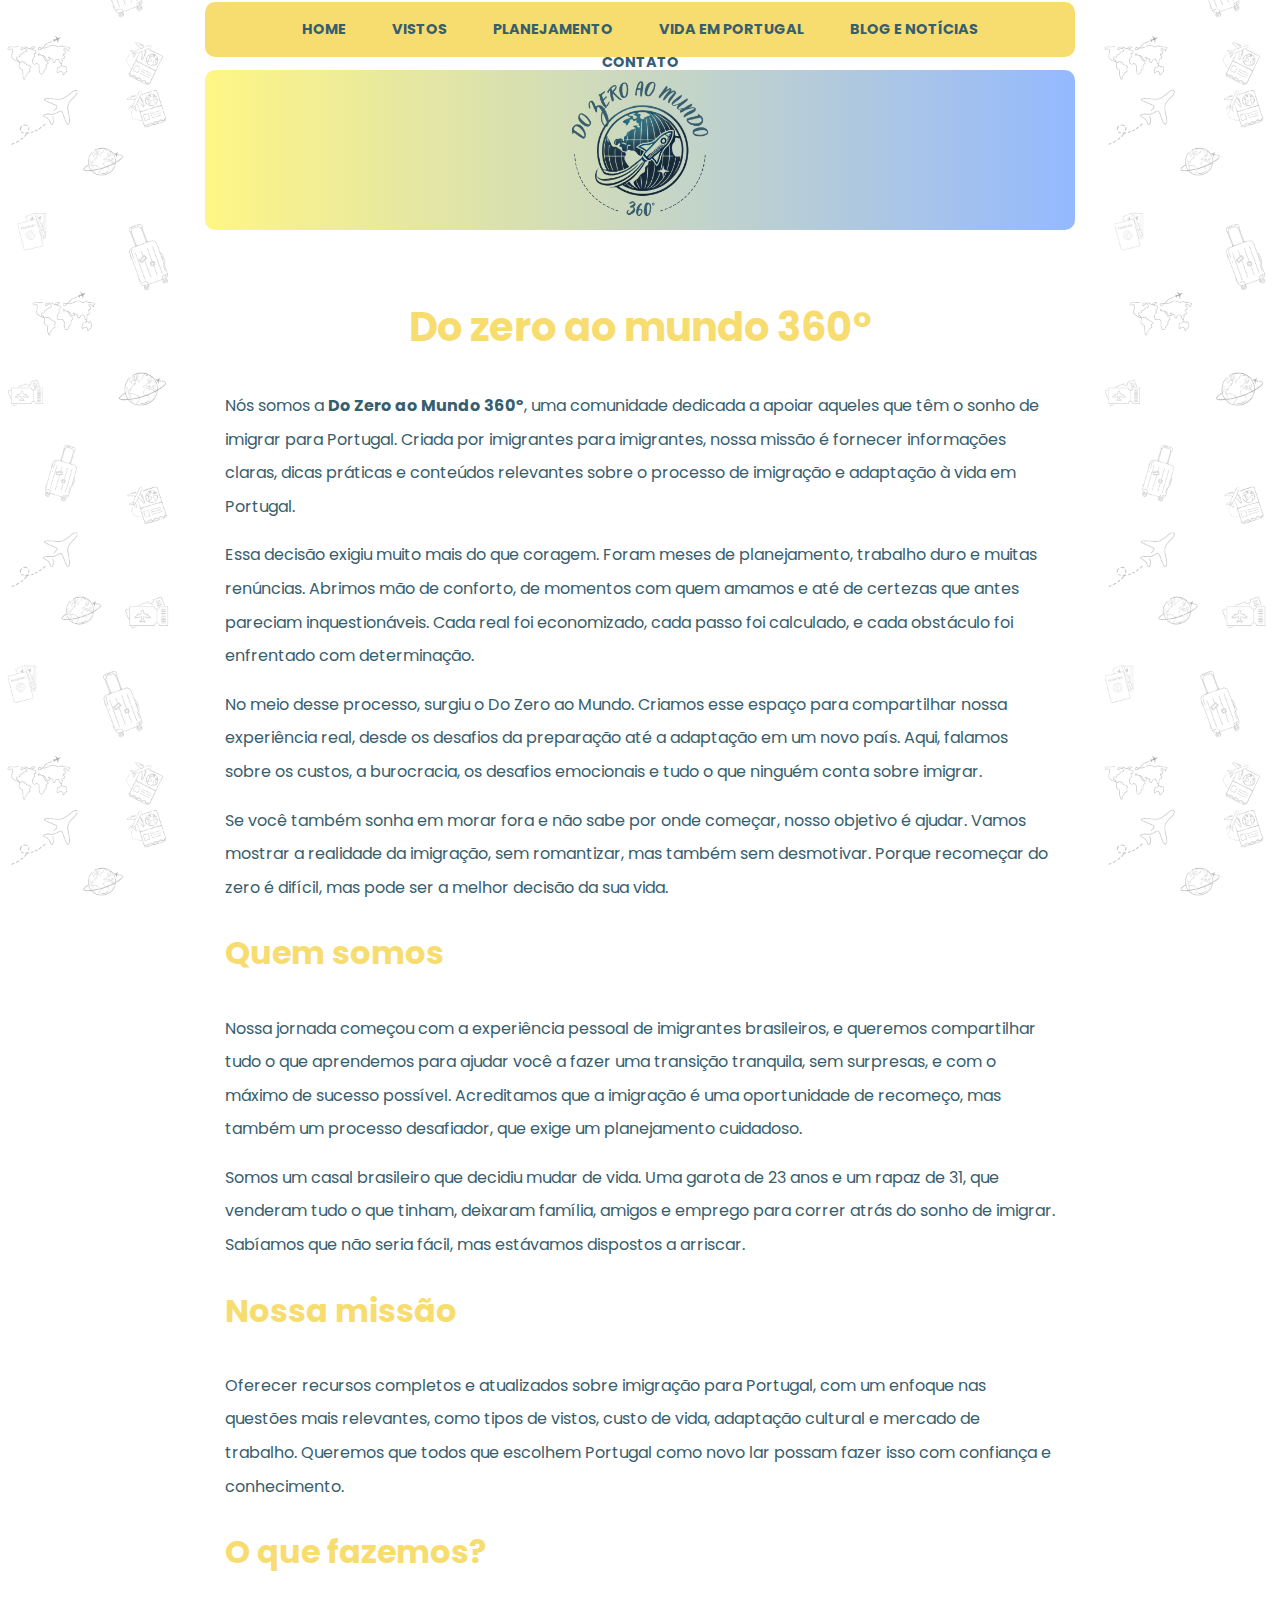
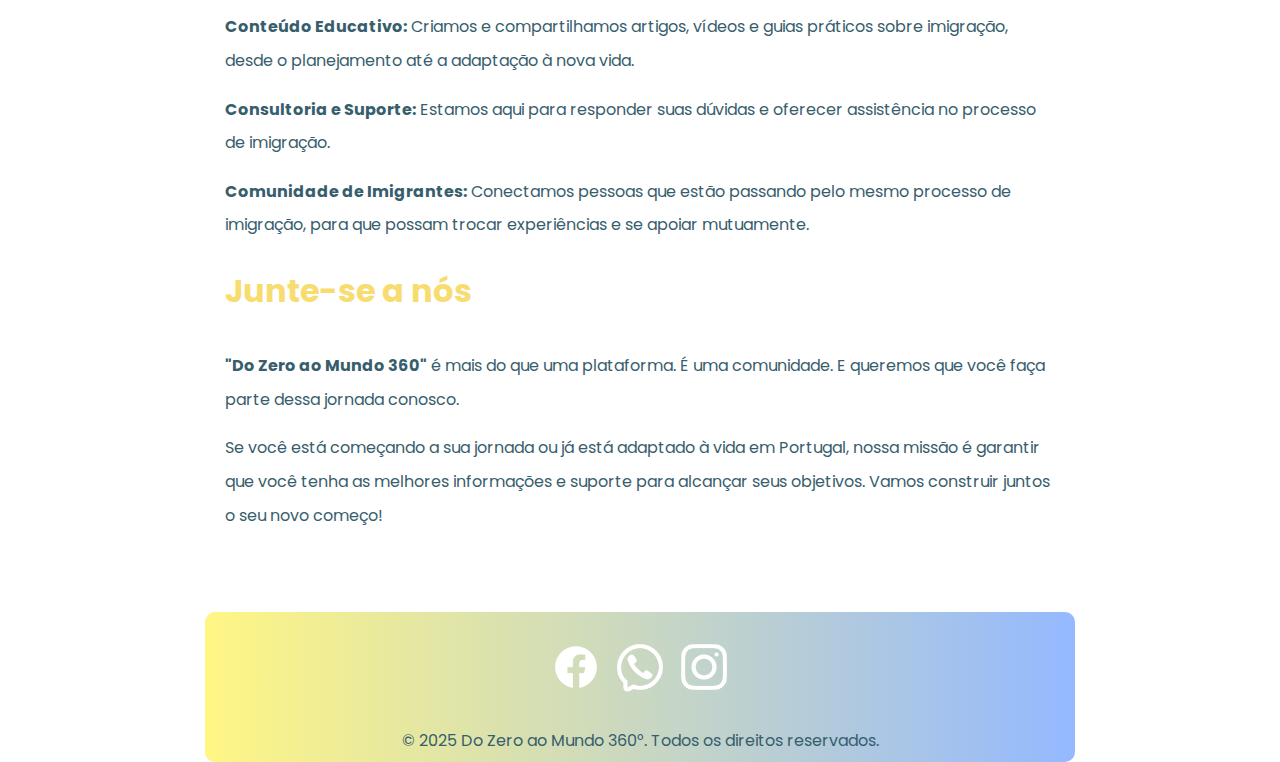
<file: html/index.html>
<!DOCTYPE html>
<html lang="pt-BR">
<head>
    <meta charset="UTF-8">
    <meta name="viewport" content="width=device-width, initial-scale=1.0">
    <title>Do Zero ao Mundo 360º</title>
    <link rel="stylesheet" href="../css/estilo.css">
    <link rel="shortcut icon" href="../img/android-chrome-192x192.png" type="image/x-icon">
    <link href="https://fonts.googleapis.com/css2?family=Poppins:wght@400;600&display=swap" rel="stylesheet">
</head>
<body>
    <header>
        <nav>
            <ul>
                <li><a href="#home">HOME</a></li>
                <li><a href="vistos.html">VISTOS</a></li>
                <li><a href="#planejamento">PLANEJAMENTO</a></li>
                <li><a href="#vida-em-portugal">VIDA EM PORTUGAL</a></li>
                <li><a href="#blog">BLOG E NOTÍCIAS</a></li>
                <li><a href="#contato">CONTATO</a></li>
            </ul>
        </nav>
        <div class="logo">
            <img class="img-logo" src="../img/logo grande.png" alt="Do Zero ao Mundo 360°">
        </div>
    </header>

    <main>
        <section>
            <h1 class="centro">Do zero ao mundo 360°</h1>
            <p>
                Nós somos a <strong>Do Zero ao Mundo 360º</strong>, uma comunidade dedicada a apoiar aqueles que têm o sonho de imigrar para Portugal. Criada por imigrantes para imigrantes, nossa missão é fornecer informações claras, dicas práticas e conteúdos relevantes sobre o processo de imigração e adaptação à vida em Portugal.
            </p>
            <p>
                Essa decisão exigiu muito mais do que coragem. Foram meses de planejamento, trabalho duro e muitas renúncias. Abrimos mão de conforto, de momentos com quem amamos e até de certezas que antes pareciam inquestionáveis. Cada real foi economizado, cada passo foi calculado, e cada obstáculo foi enfrentado com determinação.
            </p>
            <p>
                No meio desse processo, surgiu o Do Zero ao Mundo. Criamos esse espaço para compartilhar nossa experiência real, desde os desafios da preparação até a adaptação em um novo país. Aqui, falamos sobre os custos, a burocracia, os desafios emocionais e tudo o que ninguém conta sobre imigrar.
            </p>
            <p>
                Se você também sonha em morar fora e não sabe por onde começar, nosso objetivo é ajudar. Vamos mostrar a realidade da imigração, sem romantizar, mas também sem desmotivar. Porque recomeçar do zero é difícil, mas pode ser a melhor decisão da sua vida.
            </p>
        </section>

        <section>
            <h2>Quem somos</h2>
            <p>
                Nossa jornada começou com a experiência pessoal de imigrantes brasileiros, e queremos compartilhar tudo o que aprendemos para ajudar você a fazer uma transição tranquila, sem surpresas, e com o máximo de sucesso possível. Acreditamos que a imigração é uma oportunidade de recomeço, mas também um processo desafiador, que exige um planejamento cuidadoso.
            </p>
            <p>
                Somos um casal brasileiro que decidiu mudar de vida. Uma garota de 23 anos e um rapaz de 31, que venderam tudo o que tinham, deixaram família, amigos e emprego para correr atrás do sonho de imigrar. Sabíamos que não seria fácil, mas estávamos dispostos a arriscar.
            </p>
        </section>

        <section>
            <h2>Nossa missão</h2>
            <p>Oferecer recursos completos e atualizados sobre imigração para Portugal, com um enfoque nas questões mais relevantes, como tipos de vistos, custo de vida, adaptação cultural e mercado de trabalho. Queremos que todos que escolhem Portugal como novo lar possam fazer isso com confiança e conhecimento.</p>
        </section>

        <section>
            <h2>O que fazemos?</h2>
            <p><strong><a class="links" href="">Conteúdo Educativo:</a></strong> Criamos e compartilhamos artigos, vídeos e guias práticos sobre imigração, desde o planejamento até a adaptação à nova vida.</p>
            <p><strong><a class="links" href="">Consultoria e Suporte:</a></strong> Estamos aqui para responder suas dúvidas e oferecer assistência no processo de imigração.</p>
            <p><strong><a class="links" href="">Comunidade de Imigrantes:</a></strong> Conectamos pessoas que estão passando pelo mesmo processo de imigração, para que possam trocar experiências e se apoiar mutuamente.</p>
        </section>

        <section>
            <h2>Junte-se a nós</h2>
            <p><strong><a class="links" href="index.html">"Do Zero ao Mundo 360"</a></strong> é mais do que uma plataforma. É uma comunidade. E queremos que você faça parte dessa jornada conosco.</p>
            <p>Se você está começando a sua jornada ou já está adaptado à vida em Portugal, nossa missão é garantir que você tenha as melhores informações e suporte para alcançar seus objetivos. Vamos construir juntos o seu novo começo!</p>
            
        </section>
    </main>
    <footer>
        <div id="contato" class="rodape">
            <a href=""><img class="img-rodape" src="../img/facebook-svgrepo-com.png" alt="Facebook"></a>
            <a href=""><img class="img-rodape" src="../img/whatsapp-svgrepo-com.png" alt="Whatsapp"></a>
            <a href="https://www.instagram.com/dozeroaomundo360/" target="_blank"><img class="img-rodape" src="../img/instagram-svgrepo-com.png" alt="Instagram"></a>
        </div>
        <p class="rodape-destaque centro">&copy; 2025 Do Zero ao Mundo 360°. Todos os direitos reservados.</p>
    </footer>
</body>
</html>
</file>
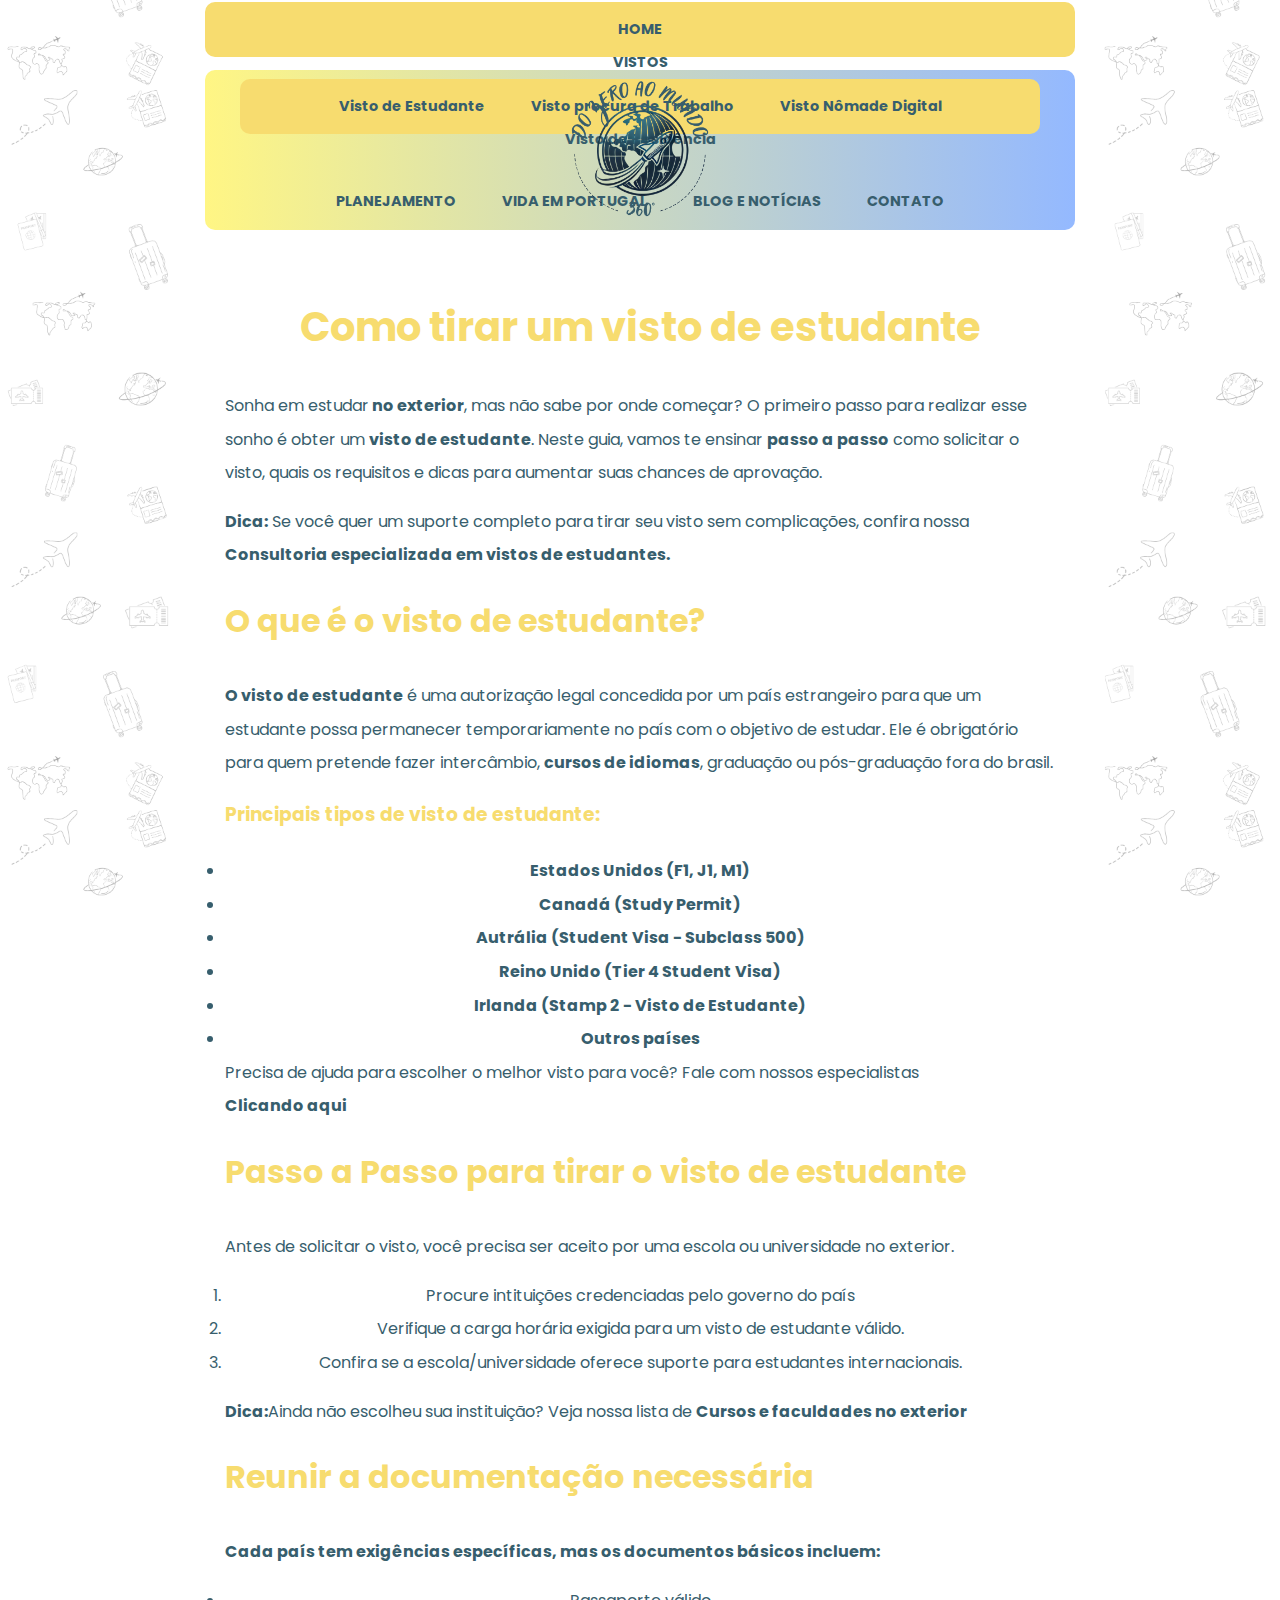
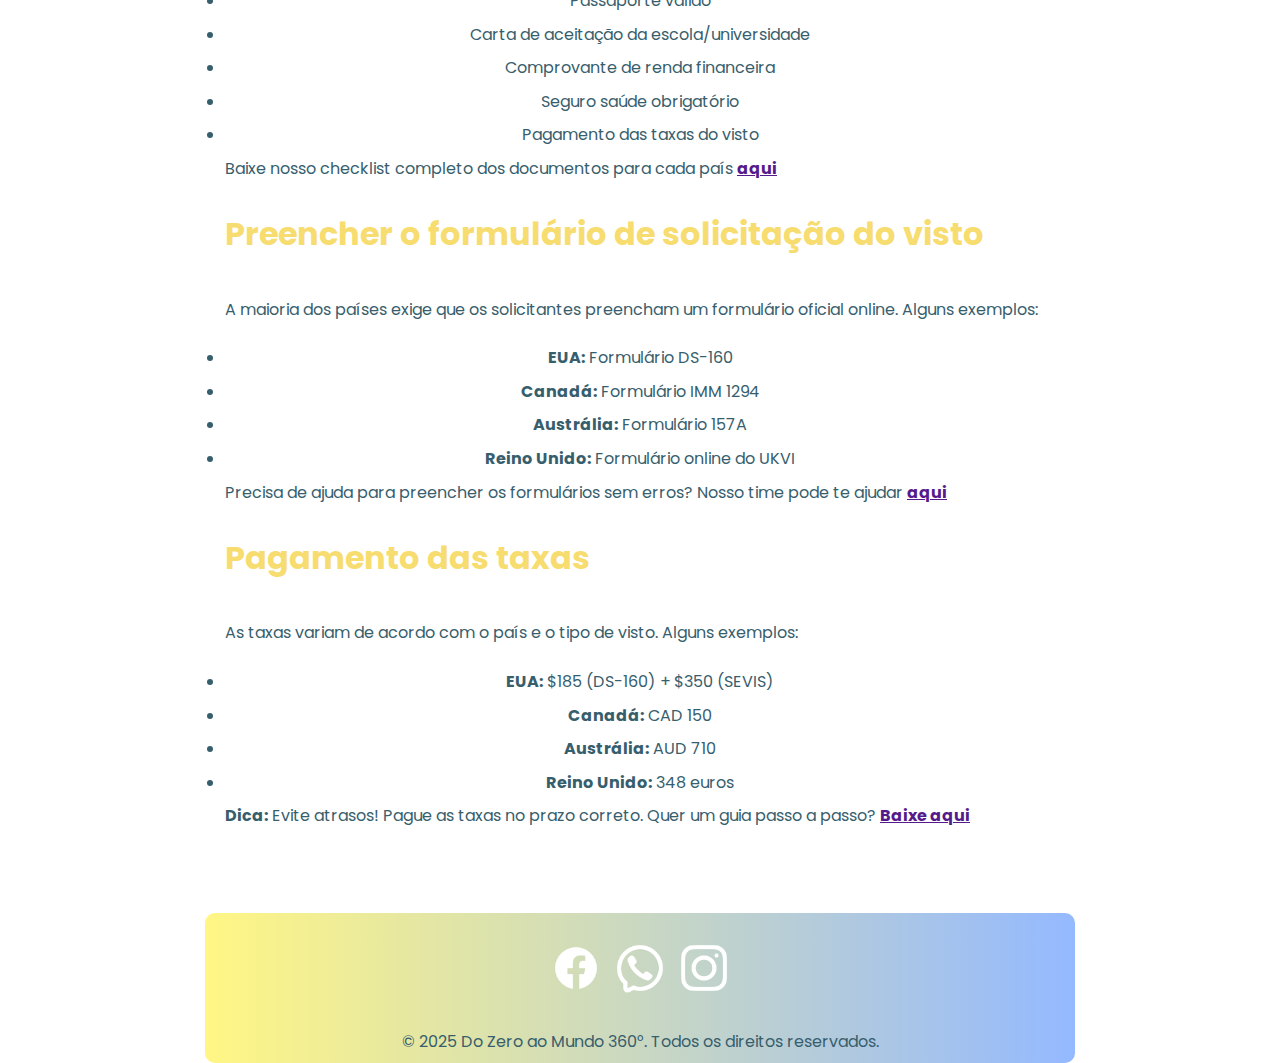
<file: html/estudante.html>
<!DOCTYPE html>
<html lang="pt-BR">
<head>
    <meta charset="UTF-8">
    <meta name="viewport" content="width=device-width, initial-scale=1.0">
    <title>Do Zero ao Mundo 360°</title>
    <link rel="stylesheet" href="../css/estilo.css">
    <link rel="shortcut icon" href="../img/android-chrome-192x192.png" type="image/x-icon">
    <link href="https://fonts.googleapis.com/css2?family=Poppins:wght@400;600&display=swap" rel="stylesheet">
</head>
<body>
    <header>
        <nav>
            <ul>
                <li><a href="index.html">HOME</a></li>
                <li class="dropdown">
                    <a href="#vistos">VISTOS</a>
                    <ul class="dropdown-menu">
                        <li><a href="#">Visto de Estudante</a></li>
                        <li><a href="trabalho.html">Visto procura de Trabalho</a></li>
                        <li><a href="nomade.html">Visto Nômade Digital</a></li>
                        <li><a href="residencia.html">Visto de Residência</a></li>
                    </ul>
                </li>
                <li><a href="#planejamento">PLANEJAMENTO</a></li>
                <li><a href="#vida-em-portugal">VIDA EM PORTUGAL</a></li>
                <li><a href="#blog">BLOG E NOTÍCIAS</a></li>
                <li><a href="#contato">CONTATO</a></li>
            </ul>
        </nav>
        <div class="logo">
            <img class="img-logo" src="../img/logo grande.png" alt="Do Zero ao Mundo 360°">
        </div>
    </header>
    <main>
        <section>
            <h1 class="centro">Como tirar um visto de estudante</h1>
            <p>
                Sonha em estudar<strong> no exterior</strong>, mas não sabe por onde começar? O primeiro passo para realizar esse sonho é obter um <strong>visto de estudante</strong>. Neste guia, vamos te ensinar <strong>passo a passo</strong> como solicitar o visto, quais os requisitos e dicas para aumentar suas chances de aprovação.
            </p>
            <p>
               <strong>Dica:</strong> Se você quer um suporte completo para tirar seu visto sem complicações, confira nossa <strong><a class="links" href="tel:82981886616">Consultoria especializada em vistos de estudantes.</a></strong>
            </p>
        </section>

        <section>
            <h2>O que é o visto de estudante?</h2>
            <p>
                <strong>O visto de estudante</strong> é uma autorização legal concedida por um país estrangeiro para que um estudante possa permanecer temporariamente no país com o objetivo de estudar. Ele é obrigatório para quem pretende fazer intercâmbio, <strong><a class="links" href="#linkdocursoaqui" target="_blank">cursos de idiomas</a></strong>, graduação ou pós-graduação fora do brasil.
            </p>
            <h3>Principais tipos de visto de estudante:</h3>
            <ul class="lista-visto-estudante">
                <li><strong><a class="links" href="link para falar do visto" target="_blank">Estados Unidos (F1, J1, M1)</a></strong></li>
                <li><strong><a class="links" href="">Canadá (Study Permit)</a></strong></li>
                <li><strong><a class="links" href="">Autrália (Student Visa - Subclass 500)</a></strong></li>
                <li><strong><a class="links" href="">Reino Unido (Tier 4 Student Visa)</a></strong></li>
                <li><strong><a class="links" href="">Irlanda (Stamp 2 - Visto de Estudante)</a></strong></li>
                <li><strong><a class="links" href="">Outros países</a></strong></li>
            </ul>
            <p>
                Precisa de ajuda para escolher o melhor visto para você? Fale com nossos especialistas <br><strong><a class="links" href="tel:82981886616">Clicando aqui</a></strong>
            </p>
        </section>

        <section>
            <h2>Passo a Passo para tirar o visto de estudante</h2>
            <p>Antes de solicitar o visto, você precisa ser aceito por uma escola ou universidade no exterior.
                <ol class="lista-visto-estudante">
                    <li>Procure intituições credenciadas pelo governo do país</li>
                    <li>Verifique a carga horária exigida para um visto de estudante válido.</li>
                    <li>Confira se a escola/universidade oferece suporte para estudantes internacionais.</li>
                </ol>
            </p>
            <p>
                <strong>Dica:</strong>Ainda não escolheu sua instituição? Veja nossa lista de <strong><a class="links" href="tel:82981886616"> Cursos e faculdades no exterior</a></strong>
            </p>
        </section>

        <section>
            <h2>Reunir a documentação necessária</h2>
            <p><strong>Cada país tem exigências específicas, mas os documentos básicos incluem:</strong></p>
                <ul class="lista-visto-estudante">
                    <li>Passaporte válido</li>
                    <li>Carta de aceitação da escola/universidade</li>
                    <li>Comprovante de renda financeira</li>
                    <li>Seguro saúde obrigatório</li>
                    <li>Pagamento das taxas do visto</li>
                </ul>
                <p>Baixe nosso checklist completo dos documentos para cada país <strong><a href="">aqui</a></strong></p>
        </section>

        <section>
            <h2>Preencher o formulário de solicitação do visto</h2>
            <p>A maioria dos países exige que os solicitantes preencham um formulário oficial online. Alguns exemplos:</p>
            <ul class="lista-visto-estudante">
                <li><strong>EUA:</strong> Formulário DS-160</li>
                <li><strong>Canadá:</strong> Formulário IMM 1294</li>
                <li><strong>Austrália:</strong> Formulário 157A</li>
                <li><strong>Reino Unido:</strong> Formulário online do UKVI</li>
            </ul>
            <p>Precisa de ajuda para preencher os formulários sem erros? Nosso time pode te ajudar <strong><a href="">aqui</a></strong></p>
        </section>
        <section>
            <h2>Pagamento das taxas</h2>
            <p>As taxas variam de acordo com o país e o tipo de visto. Alguns exemplos:</p>
            <ul class="lista-visto-estudante">
                <li><strong>EUA:</strong> $185 (DS-160) + $350 (SEVIS)</li>
                <li><strong>Canadá:</strong> CAD 150</li>
                <li><strong>Austrália:</strong> AUD 710</li>
                <li><strong>Reino Unido:</strong> 348 euros</li>
            </ul>
            <p><strong>Dica:</strong> Evite atrasos! Pague as taxas no prazo correto. Quer um guia passo a passo? <strong><a href="">Baixe aqui</a></strong></p>
        </section>
    </main>
    <footer>
        <div id="contato" class="rodape">
            <a href=""><img class="img-rodape" src="../img/facebook-svgrepo-com.png" alt="Facebook"></a>
            <a href=""><img class="img-rodape" src="../img/whatsapp-svgrepo-com.png" alt="Whatsapp"></a>
            <a href="https://www.instagram.com/dozeroaomundo360/" target="_blank"><img class="img-rodape" src="../img/instagram-svgrepo-com.png" alt="Instagram"></a>
        </div>
        <p class="rodape-destaque centro">&copy; 2025 Do Zero ao Mundo 360°. Todos os direitos reservados.</p>
    </footer>
   
</body>
</html>
</file>
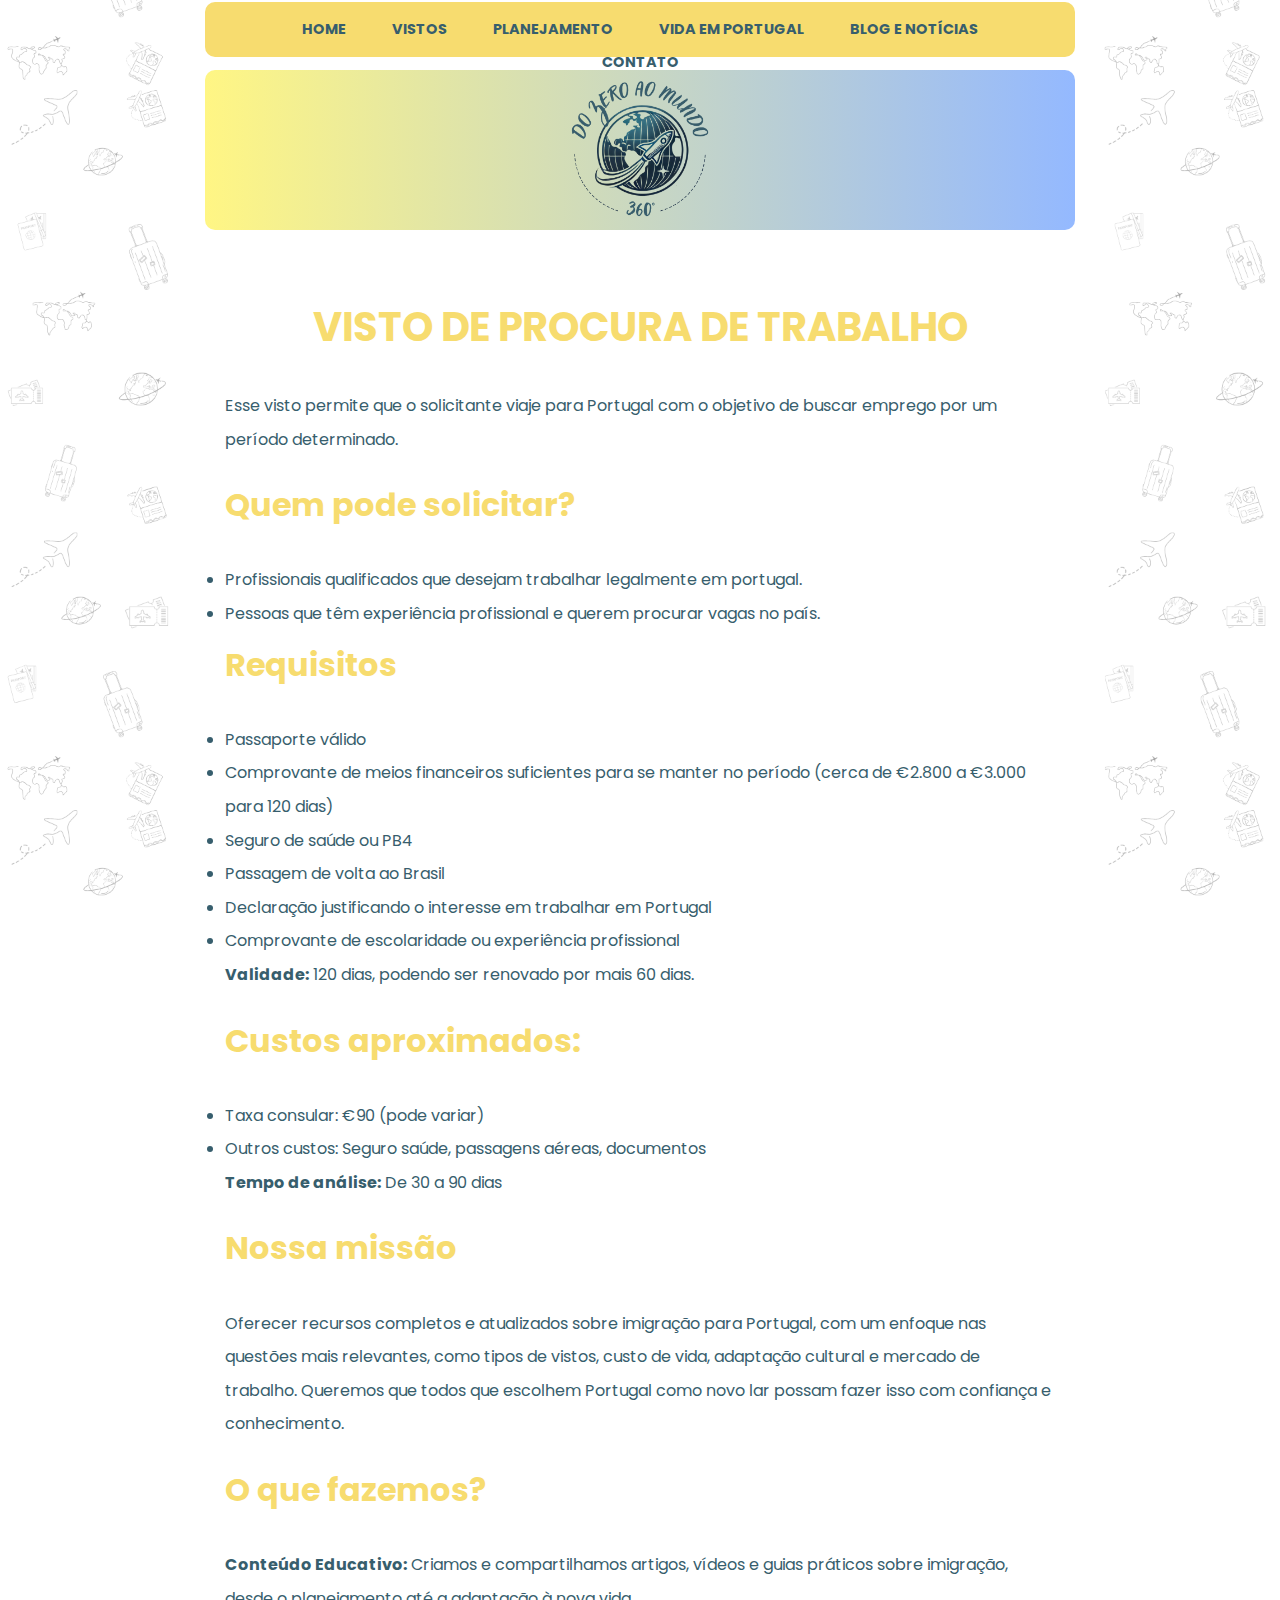
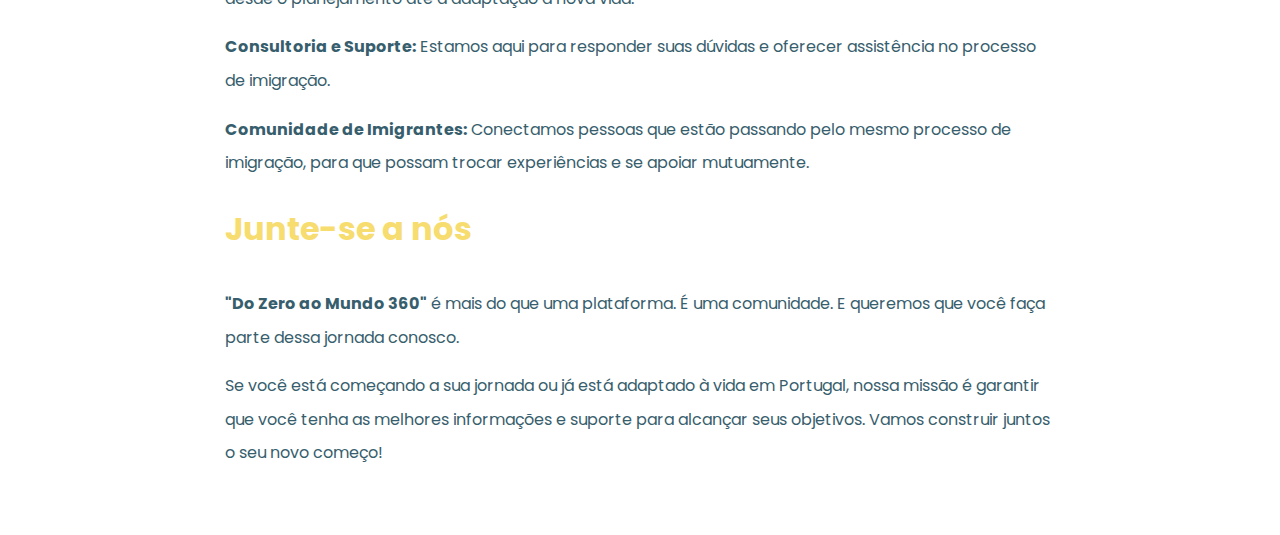
<file: html/procura-de-trabalho.html>
<!DOCTYPE html>
<html lang="pt-BR">
<head>
    <meta charset="UTF-8">
    <meta name="viewport" content="width=device-width, initial-scale=1.0">
    <title>Visto de procura de trabalho</title>
    <link rel="stylesheet" href="../css/estilo.css">
    <link rel="shortcut icon" href="../img/android-chrome-192x192.png" type="image/x-icon">
    <link href="https://fonts.googleapis.com/css2?family=Poppins:wght@400;600&display=swap" rel="stylesheet">
</head>
<body>
    <header>
        <nav>
            <ul>
                <li><a href="index.html">HOME</a></li>
                <li><a href="vistos.html">VISTOS</a></li>
                <li><a href="#planejamento">PLANEJAMENTO</a></li>
                <li><a href="#vida-em-portugal">VIDA EM PORTUGAL</a></li>
                <li><a href="#blog">BLOG E NOTÍCIAS</a></li>
                <li><a href="#contato">CONTATO</a></li>
            </ul>
        </nav>
        <div class="logo">
            <img class="img-logo" src="../img/logo grande.png" alt="Do Zero ao Mundo 360°">
        </div>
    </header>
    <main>
        <section>
            <h1 class="centro">VISTO DE PROCURA DE TRABALHO</h1>
            <p>
                Esse visto permite que o solicitante viaje para Portugal com o objetivo de buscar emprego por um período determinado.
            </p>
            <h2>Quem pode solicitar?</h2>
           <ul class="ul-procura-de-trabalho">
                <li>Profissionais qualificados que desejam trabalhar legalmente em portugal.</li>
                <li>Pessoas que têm experiência profissional e querem procurar vagas no país.</li>
           </ul>
           <h2>Requisitos</h2>
            <ul class="ul-procura-de-trabalho">
                <li>Passaporte válido</li>
                <li>Comprovante de meios financeiros suficientes para se manter no período (cerca de €2.800 a €3.000 para 120 dias)</li>
                <li>Seguro de saúde ou PB4</li>
                <li>Passagem de volta ao Brasil</li>
                <li>Declaração justificando o interesse em trabalhar em Portugal</li>
                <li>Comprovante de escolaridade ou experiência profissional</li>
            </ul>
            <p>
                <strong>Validade:</strong> 120 dias, podendo ser renovado por mais 60 dias.
            </p>
        </section>

        <section>
            <h2>Custos aproximados:</h2>
            <ul class="ul-procura-de-trabalho">
                <li>Taxa consular: €90 (pode variar)</li>
                <li>Outros custos: Seguro saúde, passagens aéreas, documentos</li>
            </ul>
            <p>
                <strong>Tempo de análise:</strong> De 30 a 90 dias
            </p>
        </section>

        <section>
            <h2>Nossa missão</h2>
            <p>Oferecer recursos completos e atualizados sobre imigração para Portugal, com um enfoque nas questões mais relevantes, como tipos de vistos, custo de vida, adaptação cultural e mercado de trabalho. Queremos que todos que escolhem Portugal como novo lar possam fazer isso com confiança e conhecimento.</p>
        </section>

        <section>
            <h2>O que fazemos?</h2>
            <p><strong><a class="links" href="">Conteúdo Educativo:</a></strong> Criamos e compartilhamos artigos, vídeos e guias práticos sobre imigração, desde o planejamento até a adaptação à nova vida.</p>
            <p><strong><a class="links" href="">Consultoria e Suporte:</a></strong> Estamos aqui para responder suas dúvidas e oferecer assistência no processo de imigração.</p>
            <p><strong><a class="links" href="">Comunidade de Imigrantes:</a></strong> Conectamos pessoas que estão passando pelo mesmo processo de imigração, para que possam trocar experiências e se apoiar mutuamente.</p>
        </section>

        <section>
            <h2>Junte-se a nós</h2>
            <p><strong><a class="links" href="index.html">"Do Zero ao Mundo 360"</a></strong> é mais do que uma plataforma. É uma comunidade. E queremos que você faça parte dessa jornada conosco.</p>
            <p>Se você está começando a sua jornada ou já está adaptado à vida em Portugal, nossa missão é garantir que você tenha as melhores informações e suporte para alcançar seus objetivos. Vamos construir juntos o seu novo começo!</p>
            
        </section>
    </main>
</file>
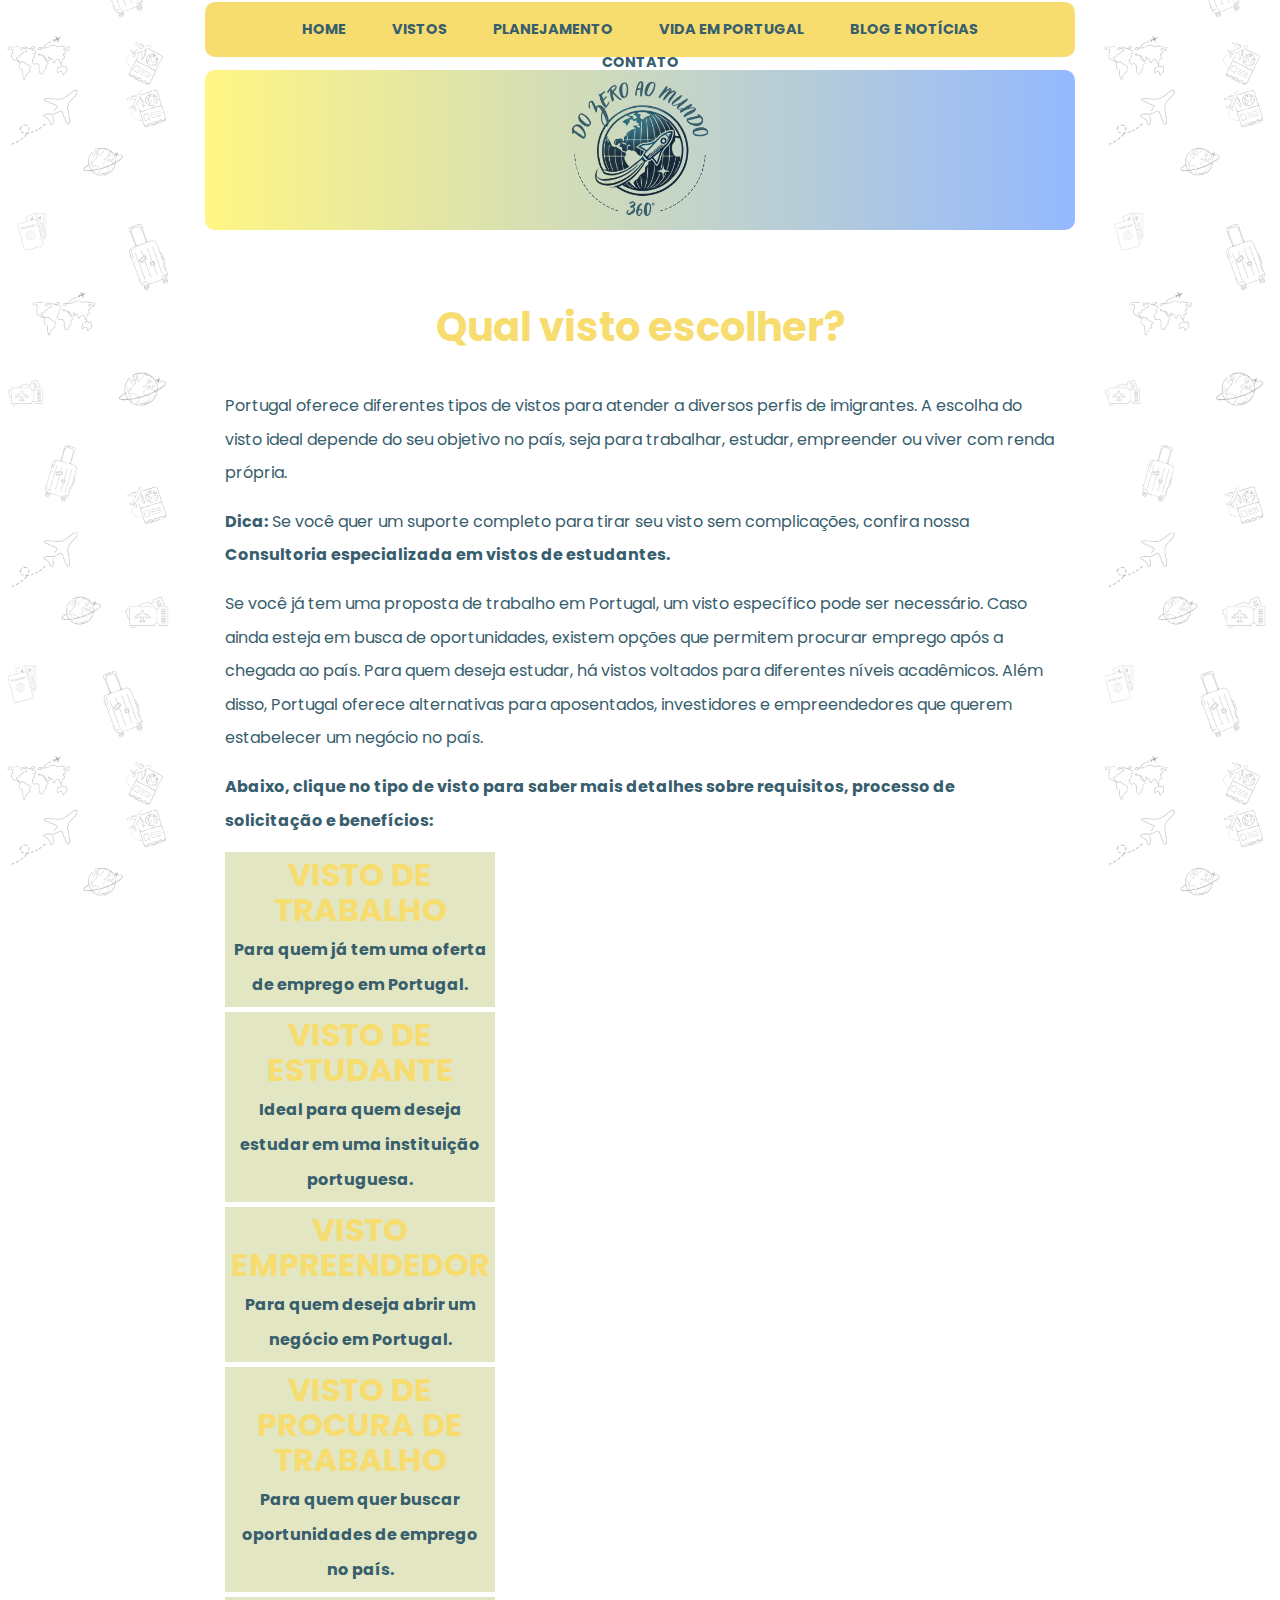
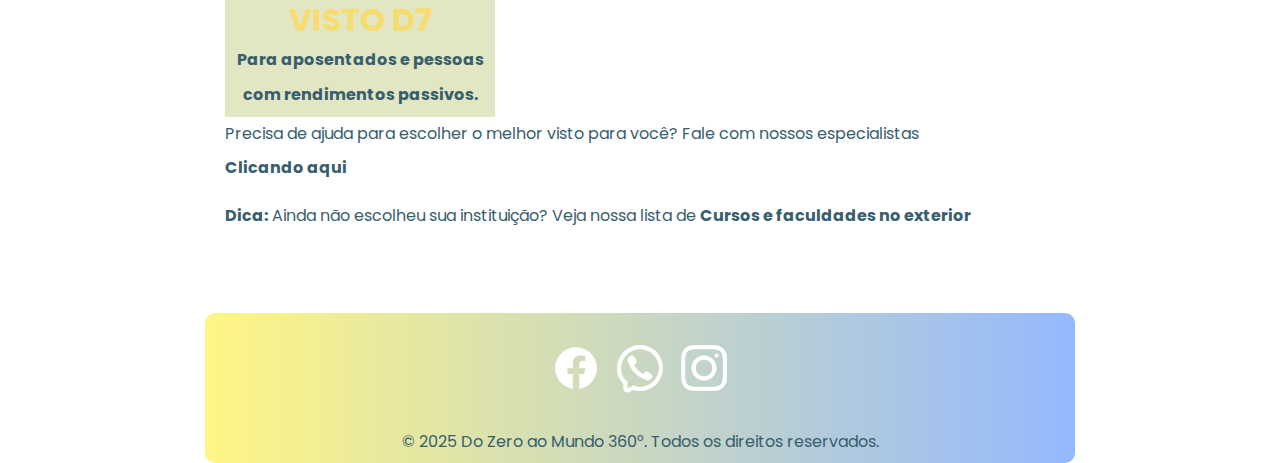
<file: html/vistos.html>
<!DOCTYPE html>
<html lang="pt-BR">
<head>
    <meta charset="UTF-8">
    <meta name="viewport" content="width=device-width, initial-scale=1.0">
    <title>Vistos</title>
    <link rel="stylesheet" href="../css/estilo.css">
    <link rel="shortcut icon" href="../img/android-chrome-192x192.png" type="image/x-icon">
    <link href="https://fonts.googleapis.com/css2?family=Poppins:wght@400;600&display=swap" rel="stylesheet">
</head>
<body>
    <header>
        <nav>
            <ul>
                <li><a href="index.html">HOME</a></li>
                <li><a href="#vistos">VISTOS</a></li>
                <li><a href="#planejamento">PLANEJAMENTO</a></li>
                <li><a href="#vida-em-portugal">VIDA EM PORTUGAL</a></li>
                <li><a href="#blog">BLOG E NOTÍCIAS</a></li>
                <li><a href="#contato">CONTATO</a></li>
            </ul>
        </nav>
        <div class="logo">
            <img class="img-logo" src="../img/logo grande.png" alt="Do Zero ao Mundo 360°">
        </div>
    </header>
    <main>
        <section>
            <h1 class="centro">Qual visto escolher?</h1>
            <p>
                Portugal oferece diferentes tipos de vistos para atender a diversos perfis de imigrantes. A escolha do visto ideal depende do seu objetivo no país, seja para trabalhar, estudar, empreender ou viver com renda própria.
            </p>
            <p>
               <strong>Dica:</strong> Se você quer um suporte completo para tirar seu visto sem complicações, confira nossa <strong><a class="links" href="tel:82981886616">Consultoria especializada em vistos de estudantes.</a></strong>
            </p>
        </section>
        <section>
            <p>
                Se você já tem uma proposta de trabalho em Portugal, um visto específico pode ser necessário. Caso ainda esteja em busca de oportunidades, existem opções que permitem procurar emprego após a chegada ao país. Para quem deseja estudar, há vistos voltados para diferentes níveis acadêmicos. Além disso, Portugal oferece alternativas para aposentados, investidores e empreendedores que querem estabelecer um negócio no país.
            </p>
            <p>
                <strong>Abaixo, clique no tipo de visto para saber mais detalhes sobre requisitos, processo de solicitação e benefícios: </strong>
            </p>
        <div class="caixa1">
            <div class="caixa-conteudo">
                <h2 class="visto-trabalho"><a href="">VISTO DE TRABALHO</a></h2>
                <p class="visto-trabalho">
                    Para quem já tem uma oferta de emprego em Portugal.
                </p>
            </div>
        </div>
        <div class="caixa2">
            <div class="caixa-conteudo">
                <h2 class="visto-trabalho"><a href="">VISTO DE ESTUDANTE</a></h2>
                <p class="visto-trabalho">
                    Ideal para quem deseja estudar em uma instituição portuguesa.
                </p>
            </div>
        </div>
        <div class="caixa3">
            <div class="caixa-conteudo">
                <h2 class="visto-trabalho"><a href="">VISTO EMPREENDEDOR</a></h2>
                <p class="visto-trabalho">
                    Para quem deseja abrir um negócio em Portugal.
                </p>
            </div>
        </div>
        <div class="caixa4">
            <div class="caixa-conteudo">
                <h2 class="visto-trabalho"><a href="procura-de-trabalho.html">VISTO DE PROCURA DE TRABALHO</a></h2>
                <p class="visto-trabalho">
                    Para quem quer buscar oportunidades de emprego no país.
                </p>
            </div>
        </div>
        <div class="caixa5">
            <div class="caixa-conteudo">
                <h2 class="visto-trabalho"><a href="">VISTO D7</a></h2>
                <p class="visto-trabalho">
                    Para aposentados e pessoas com rendimentos passivos.
                </p>
            </div>
        </div>
            <p>
                Precisa de ajuda para escolher o melhor visto para você? Fale com nossos especialistas <br><strong><a class="links" href="tel:82981886616">Clicando aqui</a></strong>
            </p>
        </section>

        <section>
            <p>
                <strong>Dica:</strong> Ainda não escolheu sua instituição? Veja nossa lista de <strong><a class="links" href="tel:82981886616"> Cursos e faculdades no exterior</a></strong>
            </p>
        </section>
    </main>
    <footer>
        <div id="contato" class="rodape">
            <a href=""><img class="img-rodape" src="../img/facebook-svgrepo-com.png" alt="Facebook"></a>
            <a href=""><img class="img-rodape" src="../img/whatsapp-svgrepo-com.png" alt="Whatsapp"></a>
            <a href="https://www.instagram.com/dozeroaomundo360/" target="_blank"><img class="img-rodape" src="../img/instagram-svgrepo-com.png" alt="Instagram"></a>
        </div>
        <p class="rodape-destaque centro">&copy; 2025 Do Zero ao Mundo 360°. Todos os direitos reservados.</p>
    </footer>
   
</body>
</html>
</file>
<file: css/estilo.css>
* {
    margin: 0;
    padding: 0;
    box-sizing: border-box;
  }
  
  body {
    font-family: 'Poppins';
    line-height: 2.1;
    color: #375e6d;
    background-image: url(../img/imagem\ site\ -\ fundo\ transparente.png);
    background-size: contain;
    background-position: center;
    background-attachment: fixed;
    display: flex;
    flex-direction: column;
    align-items: center;
    height: 100vh;
    width: 100%;
  }
  
  /* Topo*/
  header {
    margin-top: 70px;
    display: flex;
    justify-content: center;
    flex-direction: column;
    align-items: center;
    max-width: 870px;
    background: linear-gradient(to right, #fff684, #94b9ff);
    color: #375e6d;
    padding: 10px 0;
    border-radius: 10px;
    height: 160px;
    width: 100%;
  }
  
  /* Menu */
  nav {
    width: 100%;
    max-width: 870px;
  }
  
  nav ul {
    list-style: none;
    display: flex;
    justify-content: center;
    align-items: center;
    flex-wrap: wrap;
    background-color: #f7dc6f;
    padding: 5px 10px;
    border-radius: 10px;
    height: 55px;
    margin-bottom: 50px;
    text-align: center;
  }
  
  nav ul li {
    margin: 0 15px;
    position: relative;
  }
  
  nav ul li a {
    color: #375e6d;
    text-decoration: none;
    font-weight: bold;
    font-size: 0.9em;
    display: flexbox;
    text-align: center;
    padding: 8px;
    margin: auto;
  }
  nav ul li a:hover {
    background-color: #94b9ff;
    border-radius: 10px;
    color: #fff;
  }
  
  /* DROPDOWN 
  .dropdown {
    position: relative;
  }
  .dropdown-menu {
    display: none;
    position: absolute;
    top: 100%;
    left: 50%;
    line-height: 15px;
    transform: translateX(-50%);
    padding: 5px 0;
    list-style: none;
    width: auto;
    height: auto;
    background-color:#f7dc6f; 
  }
  .dropdown-menu li {
    padding: 5px 10px;
    white-space: nowrap;
  }
  .dropdown-menu li a {
    color: #375e6d;
    display: block;
    text-decoration: none;
    font-size: 14px;
    padding: 5px;
    font-weight: bold;
    text-transform: uppercase;
  }
  .dropdown:hover .dropdown-menu {
    display: block;
  }
  nav ul li a:hover {
    background-color: #94b9ff;
    border-radius: 10px;
    color: #fff;
  }
  .dropdown-menu li a:hover {
    border-radius: 20px;
    background-color: #94b9ff;
    color: #fff;
  }
  */
  /* LOGO */
  .logo {
    text-align: center;
    padding: 20px 0;
  }
  
  .logo img {
    width: 140px;
    position: relative;
    bottom: 50px;
  }
  
  /* CONTEÚDO PRINCIPAL */
  main {
    width: 100%;
    max-width: 930px;
    background: rgba(255, 255, 255, 0.85);
    padding: 30px;
    border-radius: 10px;
    margin: 5px auto 15px;
    text-align: center;
  }
  .links {
    color: #375e6d;
    text-decoration: none;
    border-radius: 20px;
  }
  .links:hover {
    background-color:#f7dc6f;
    border-radius: 20px;
  }
  
  h1, h2, h3 {
    color: #f7dc6f;
    margin-bottom: 20px;
    font-weight: bold;
    text-align: left;
  }
  .centro {
    text-align: center;
  }
  
  h1 {
    font-size: 2.5rem;
  }
  h3 {
    font-weight: bold;
  }
  
  h2 {
    font-size: 2rem;
    padding-bottom: 5px;
  }
  
  p {
    font-size: 1rem;
    margin-bottom: 15px;
    color: #375e6d;
    text-align: left;
  }
  .caixa1, .caixa2, .caixa3, .caixa4, .caixa5 {
    background: #fff;
    padding: 3px;
    margin-top: 5px;
    border: 2px solid #E2E6C2;
    background-color: #E2E6C2;
    width: 270px;
    height: auto;
    box-sizing: border-box;
    position: relative;
  }
 


  .visto-trabalho{
    text-align: center;
    line-height: 35px;
    margin: auto;
    font-weight: bold;
  }
  .ul-procura-de-trabalho {
    text-align: left;
  }
  .visto-trabalho a {
    text-decoration: none;
    color: #f7dc6f;
  }
  .visto-trabalho a:hover{
    background-color: #94b9ff;
    border-radius: 10px;
    color: #375e6d;
  }
  /* RODAPÉ */
  footer {
    width: 100%;
    max-width: 870px;
    background: linear-gradient(to right, #fff684, #94b9ff);
    text-align: center;
    padding: 10px 0;
    border-radius: 10px;
    height: 150px;
  }
  
  .rodape {
    max-width: 870px;
    margin: auto;
  }
  
  .img-rodape {
    width: 50px;
    display: inline-block;
    padding: 5px;
    margin: auto;
    height: auto;
  }
  
  .rodape-destaque {
    color: #375e6d;
  }
  
  .img-logo-rodape {
    width: auto;
    margin-top: 0;
  }
  
  /* RESPONSIVIDADE */
  @media (min-width: 1200px) {
    main {
        padding: 50px;
    }
    .img-logo {
        width: 180px;
    }
    .rodape {
        padding: 15px 0;
    }
    .img-rodape {
        width: 60px;
    }
    nav ul {
        padding: 10px 20px;
    }
  }

  @media (max-width: 768px) {
    header {
      width: 90%;
    }
    nav{
        width: 100%;
    }
    
    nav ul {
      flex-direction: column;
      align-items: center;
      height: auto;
      padding: 10px;
    }
    
    nav ul li {
      margin: 10px 0;
      text-align: center;
      width: 100%;
    }
    .dropdown {
        width: 100%;
    }
    
    .dropdown-menu {
      position: relative;
      width: 100%;
      box-shadow: none;
      background: none;
      display: none;
    }
    .dropdown-menu .dropdown:hover{
        display: block;
    }
  
    .dropdown-menu li {
      padding: 5px 0;
      text-align: center;
      width: 100%;
    }
  
    main {
      width: 90%;
      padding: 20px;
    }
  
    h1 {
      font-size: 2rem;
    }
  
    h2 {
      font-size: 1.5rem;
    }
  
    p {
      font-size: 0.9rem;
    }
  
    footer {
      width:90%;
}
}
/* RESPONSIVIDADE TELAS MENORES*/
@media (max-whidth:480px) {
    header {
        margin-top: 40px;
        height: auto;
        padding: 15px;
        text-align: center;
    }
    nav ul {
        padding: 5px;
    }
    nav ul li {
        width: 100%;
    }
    .dropdown-menu {
        width: 100%;
    }
    main {
        width: 95%;
        padding: 15px;
    }
    footer {
        width: 95%;
    }

}
</file>
